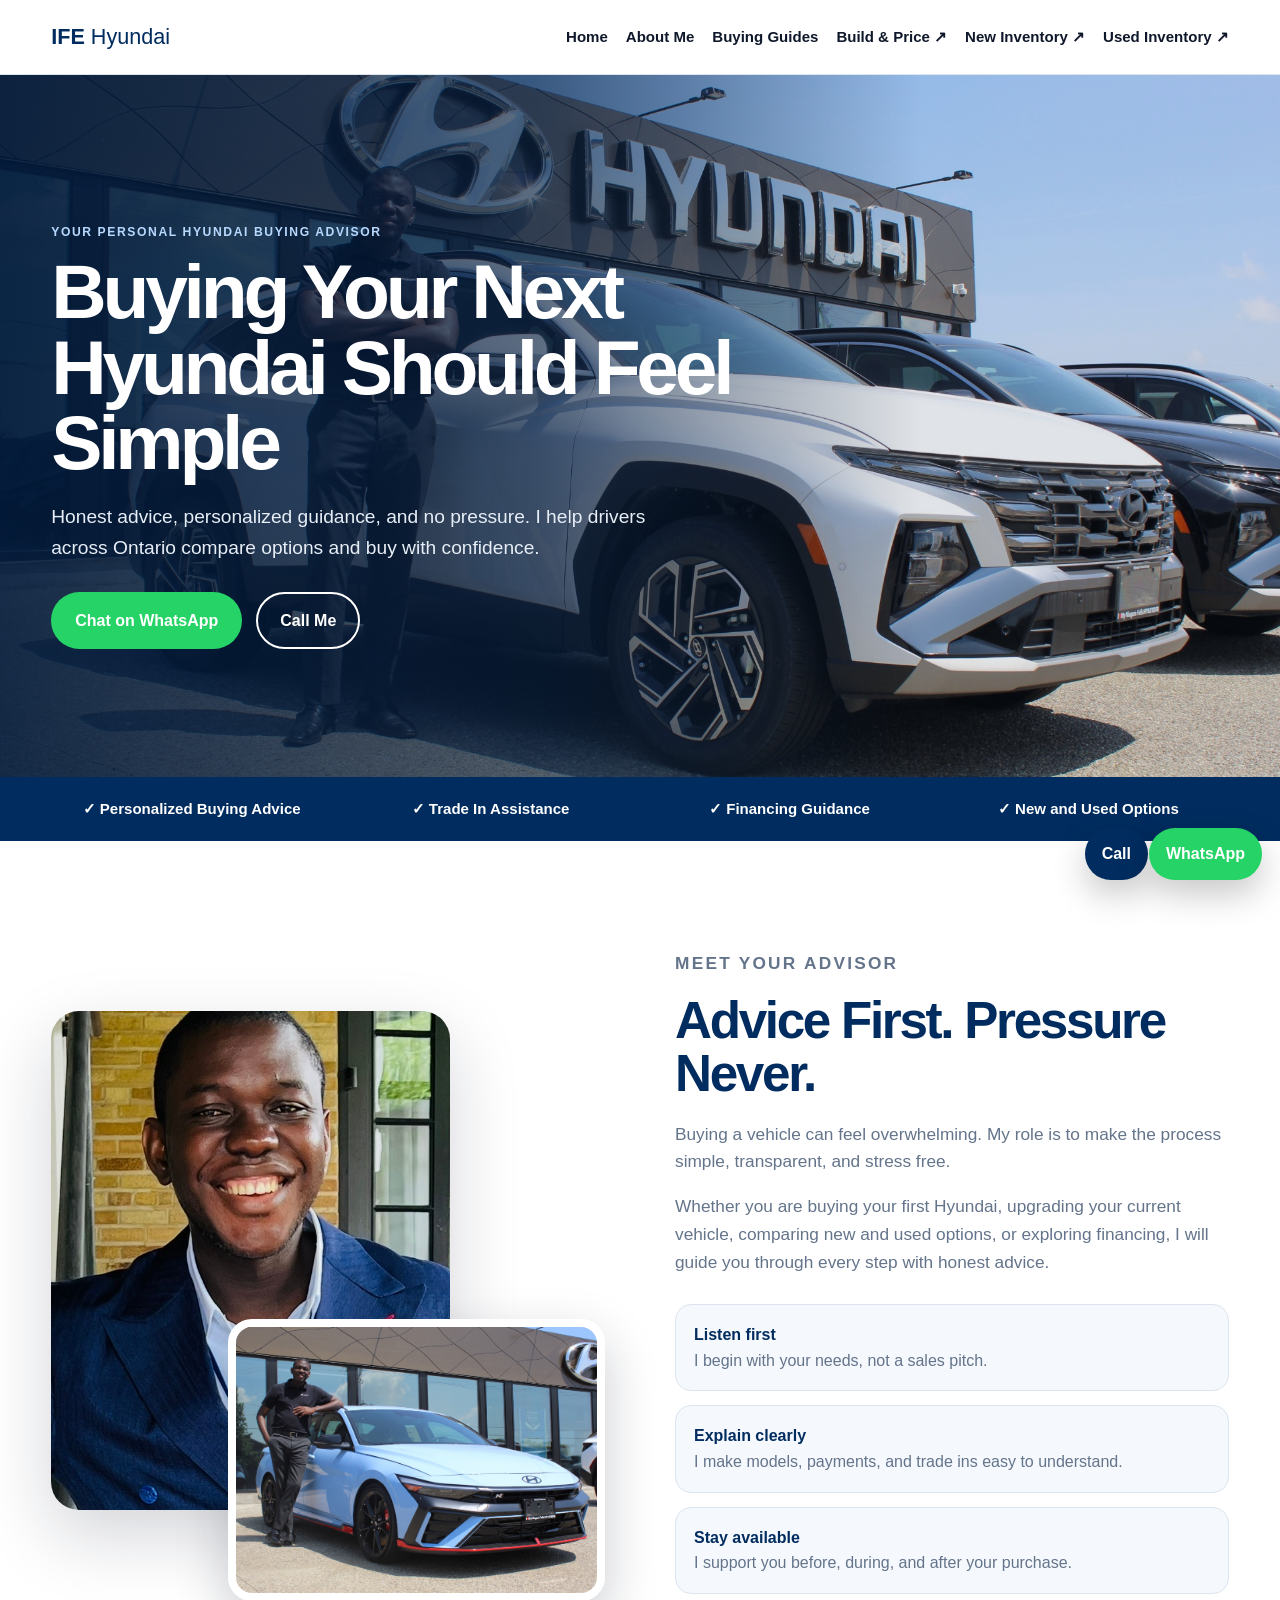
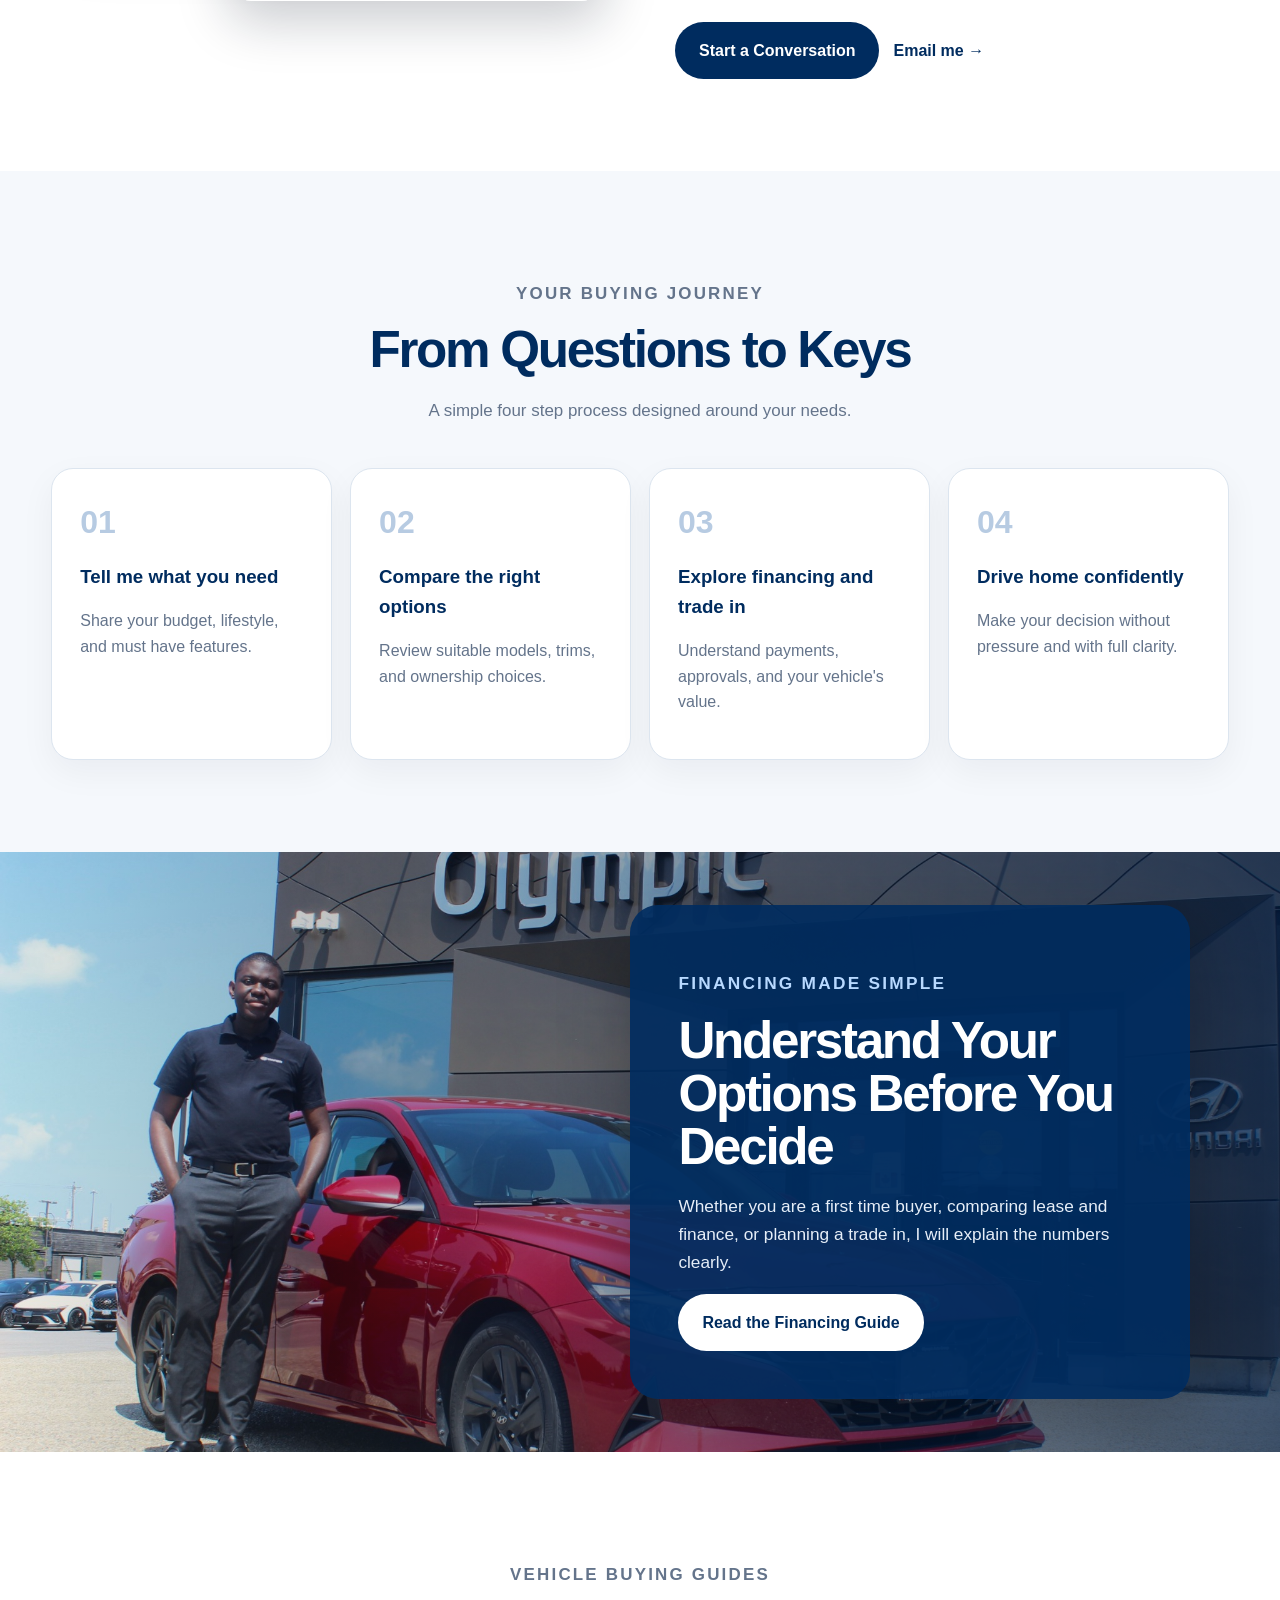
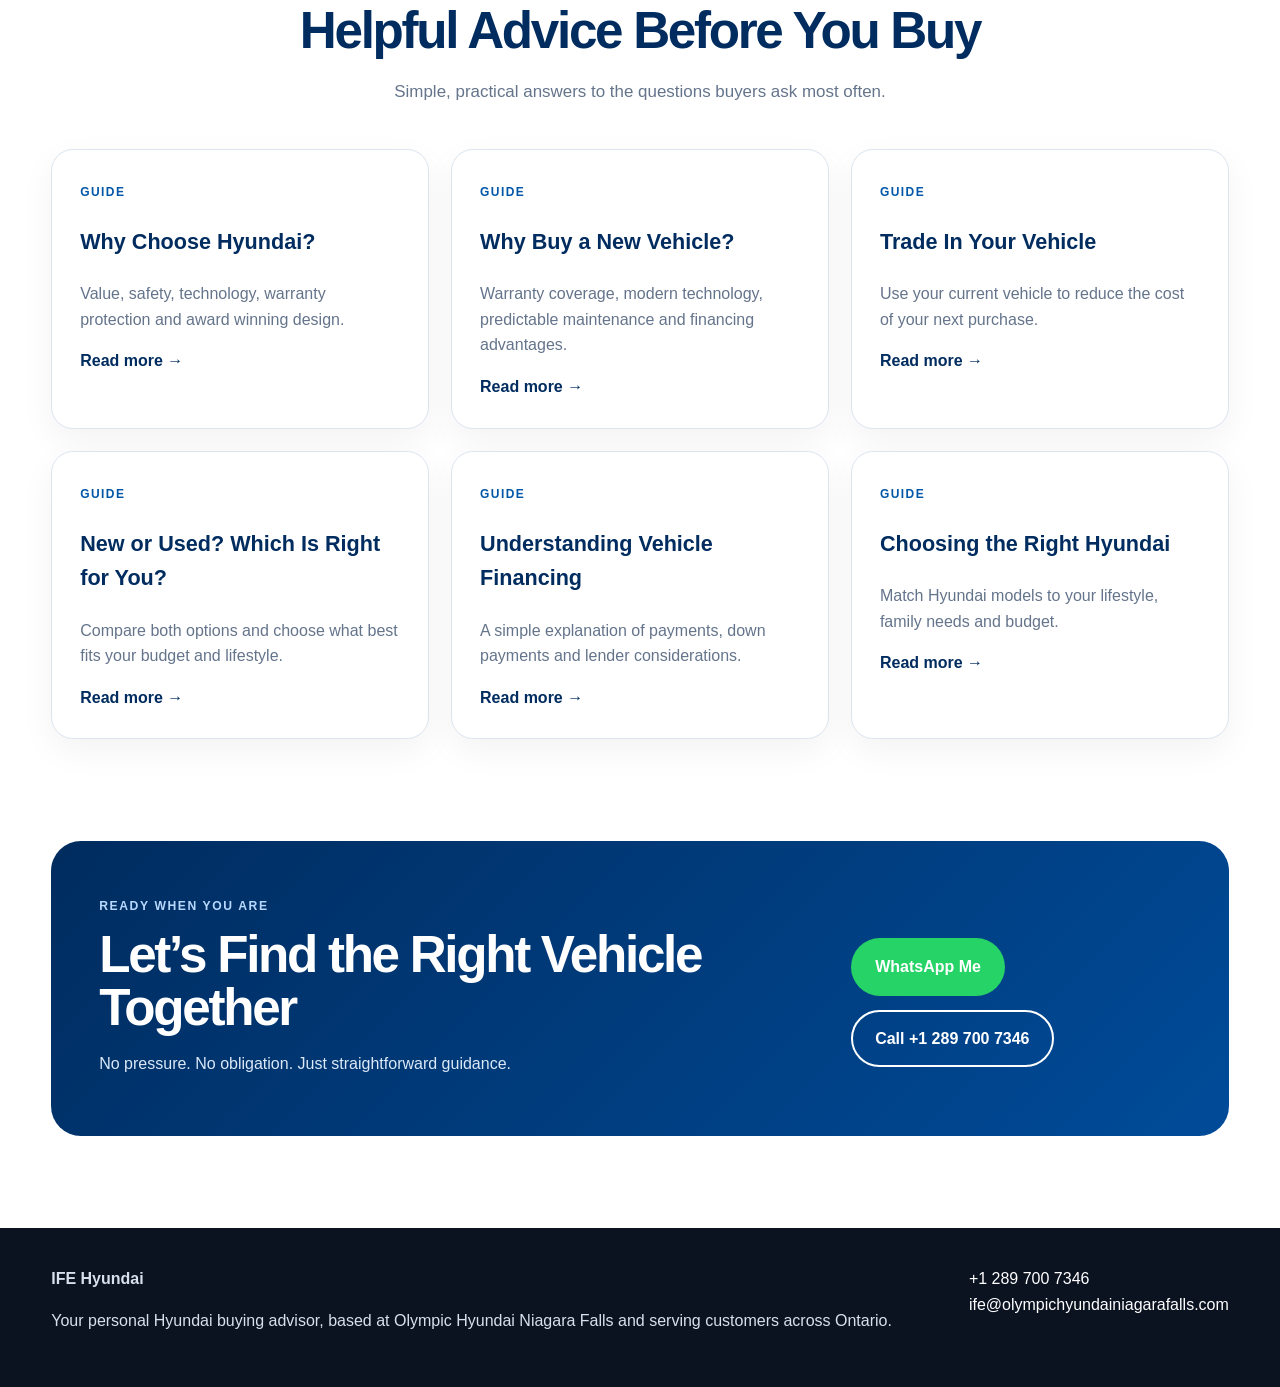
<file: index.html>
<!doctype html><html lang="en"><head><!-- Google tag (gtag.js) -->
<script async src="https://www.googletagmanager.com/gtag/js?id=AW-18307460535"></script>
<script>
window.dataLayer=window.dataLayer||[];
function gtag(){dataLayer.push(arguments);}
gtag('js',new Date());
gtag('config','AW-18307460535');
</script>
<meta charset="UTF-8"><meta name="viewport" content="width=device-width,initial-scale=1.0">
<title>Ife Solomon | Hyundai Buying Advisor</title><meta name="description" content="Personal Hyundai buying guidance from Ife Solomon at Olympic Hyundai Niagara Falls.">
<link rel="stylesheet" href="style.css"></head><body><header class="site-header"><div class="container nav">
<a class="brand" href="index.html">IFE <span>Hyundai</span></a>
<button class="menu-toggle" aria-label="Open menu">☰</button>
<nav class="nav-links">
<a href="index.html">Home</a><a href="index.html#about">About Me</a><a href="index.html#guides">Buying Guides</a>
<a href="https://www.hyundaicanada.com/en/shopping-tools/buildandprice" target="_blank">Build & Price ↗</a>
<a href="https://www.olympichyundainiagarafalls.com/vehicles/new/?st=price,desc&view=grid&sc=new" target="_blank">New Inventory ↗</a>
<a href="https://www.olympichyundainiagarafalls.com/vehicles/used/?st=price,desc&view=grid&sc=used" target="_blank">Used Inventory ↗</a>
</nav></div></header>
<main>
<section class="hero-photo">
<img src="assets/hero-tucson.jpg" alt="Ife Solomon beside a white Hyundai Tucson at Olympic Hyundai">
<div class="hero-overlay"></div>
<div class="container hero-content">
<p class="eyebrow light">Your personal Hyundai buying advisor</p>
<h1>Buying Your Next Hyundai Should Feel Simple</h1>
<p>Honest advice, personalized guidance, and no pressure. I help drivers across Ontario compare options and buy with confidence.</p>
<div class="hero-actions"><a class="btn whatsapp" href="https://wa.me/12897007346" target="_blank">Chat on WhatsApp</a><a class="btn ghost" href="tel:+12897007346">Call Me</a></div>
</div></section>

<section class="trust-strip"><div class="container trust-grid">
<div>✓ Personalized Buying Advice</div><div>✓ Trade In Assistance</div><div>✓ Financing Guidance</div><div>✓ New and Used Options</div>
</div></section>

<section id="about" class="section split">
<div class="advisor-gallery">
<div class="portrait-card"><img src="assets/ife-portrait.jpg" alt="Portrait of Ife Solomon"></div>
<div class="car-card"><img src="assets/elantra-n.jpg" alt="Ife Solomon beside a blue Hyundai Elantra N"></div>
</div>
<div class="content-block">
<p class="eyebrow">Meet your advisor</p><h2>Advice First. Pressure Never.</h2>
<p>Buying a vehicle can feel overwhelming. My role is to make the process simple, transparent, and stress free.</p>
<p>Whether you are buying your first Hyundai, upgrading your current vehicle, comparing new and used options, or exploring financing, I will guide you through every step with honest advice.</p>
<div class="mini-grid">
<div><strong>Listen first</strong><span>I begin with your needs, not a sales pitch.</span></div>
<div><strong>Explain clearly</strong><span>I make models, payments, and trade ins easy to understand.</span></div>
<div><strong>Stay available</strong><span>I support you before, during, and after your purchase.</span></div>
</div>
<div class="actions"><a class="btn primary" href="https://wa.me/12897007346" target="_blank">Start a Conversation</a><a class="text-link" href="mailto:ife@olympichyundainiagarafalls.com">Email me →</a></div>
</div></section>

<section class="section showroom"><div class="container">
<div class="section-heading"><p class="eyebrow">Your buying journey</p><h2>From Questions to Keys</h2><p>A simple four step process designed around your needs.</p></div>
<div class="steps">
<div><span>01</span><h3>Tell me what you need</h3><p>Share your budget, lifestyle, and must have features.</p></div>
<div><span>02</span><h3>Compare the right options</h3><p>Review suitable models, trims, and ownership choices.</p></div>
<div><span>03</span><h3>Explore financing and trade in</h3><p>Understand payments, approvals, and your vehicle's value.</p></div>
<div><span>04</span><h3>Drive home confidently</h3><p>Make your decision without pressure and with full clarity.</p></div>
</div></div></section>

<section class="feature-banner">
<img src="assets/red-elantra.jpg" alt="Ife Solomon beside a red Hyundai Elantra at Olympic Hyundai">
<div class="feature-card"><p class="eyebrow light">Financing made simple</p><h2>Understand Your Options Before You Decide</h2>
<p>Whether you are a first time buyer, comparing lease and finance, or planning a trade in, I will explain the numbers clearly.</p>
<a class="btn light-btn" href="understanding-financing.html">Read the Financing Guide</a></div>
</section>

<section id="guides" class="section guides"><div class="container">
<div class="section-heading"><p class="eyebrow">Vehicle buying guides</p><h2>Helpful Advice Before You Buy</h2><p>Simple, practical answers to the questions buyers ask most often.</p></div>
<div class="guide-grid"><a class="guide-card" href="why-choose-hyundai.html"><span>Guide</span><h3>Why Choose Hyundai?</h3><p>Value, safety, technology, warranty protection and award winning design.</p><b>Read more →</b></a><a class="guide-card" href="why-buy-new.html"><span>Guide</span><h3>Why Buy a New Vehicle?</h3><p>Warranty coverage, modern technology, predictable maintenance and financing advantages.</p><b>Read more →</b></a><a class="guide-card" href="trade-in-your-vehicle.html"><span>Guide</span><h3>Trade In Your Vehicle</h3><p>Use your current vehicle to reduce the cost of your next purchase.</p><b>Read more →</b></a><a class="guide-card" href="new-or-used.html"><span>Guide</span><h3>New or Used? Which Is Right for You?</h3><p>Compare both options and choose what best fits your budget and lifestyle.</p><b>Read more →</b></a><a class="guide-card" href="understanding-financing.html"><span>Guide</span><h3>Understanding Vehicle Financing</h3><p>A simple explanation of payments, down payments and lender considerations.</p><b>Read more →</b></a><a class="guide-card" href="choosing-the-right-hyundai.html"><span>Guide</span><h3>Choosing the Right Hyundai</h3><p>Match Hyundai models to your lifestyle, family needs and budget.</p><b>Read more →</b></a></div></div></section>

<section class="section contact-cta"><div class="container cta-box">
<div><p class="eyebrow light">Ready when you are</p><h2>Let’s Find the Right Vehicle Together</h2><p>No pressure. No obligation. Just straightforward guidance.</p></div>
<div class="cta-actions"><a class="btn whatsapp" href="https://wa.me/12897007346" target="_blank">WhatsApp Me</a><a class="btn ghost" href="tel:+12897007346">Call +1 289 700 7346</a></div>
</div></section>
</main><footer><div class="container footer-grid">
<div><strong>IFE Hyundai</strong><p>Your personal Hyundai buying advisor, based at Olympic Hyundai Niagara Falls and serving customers across Ontario.</p></div>
<div><a href="tel:+12897007346">+1 289 700 7346</a><br><a href="mailto:ife@olympichyundainiagarafalls.com">ife@olympichyundainiagarafalls.com</a></div>
</div></footer>
<a class="float-call" href="tel:+12897007346">Call</a><a class="float-whatsapp" href="https://wa.me/12897007346" target="_blank">WhatsApp</a>
<script>
document.querySelector('.menu-toggle')?.addEventListener('click',()=>document.querySelector('.nav-links')?.classList.toggle('open'));
document.querySelectorAll('a[href^="tel:"]').forEach(a=>a.addEventListener('click',()=>gtag('event','phone_click')));
document.querySelectorAll('a[href*="wa.me"]').forEach(a=>a.addEventListener('click',()=>gtag('event','whatsapp_click')));
document.querySelectorAll('a[href^="mailto:"]').forEach(a=>a.addEventListener('click',()=>gtag('event','email_click')));
</script></body></html>
</file>
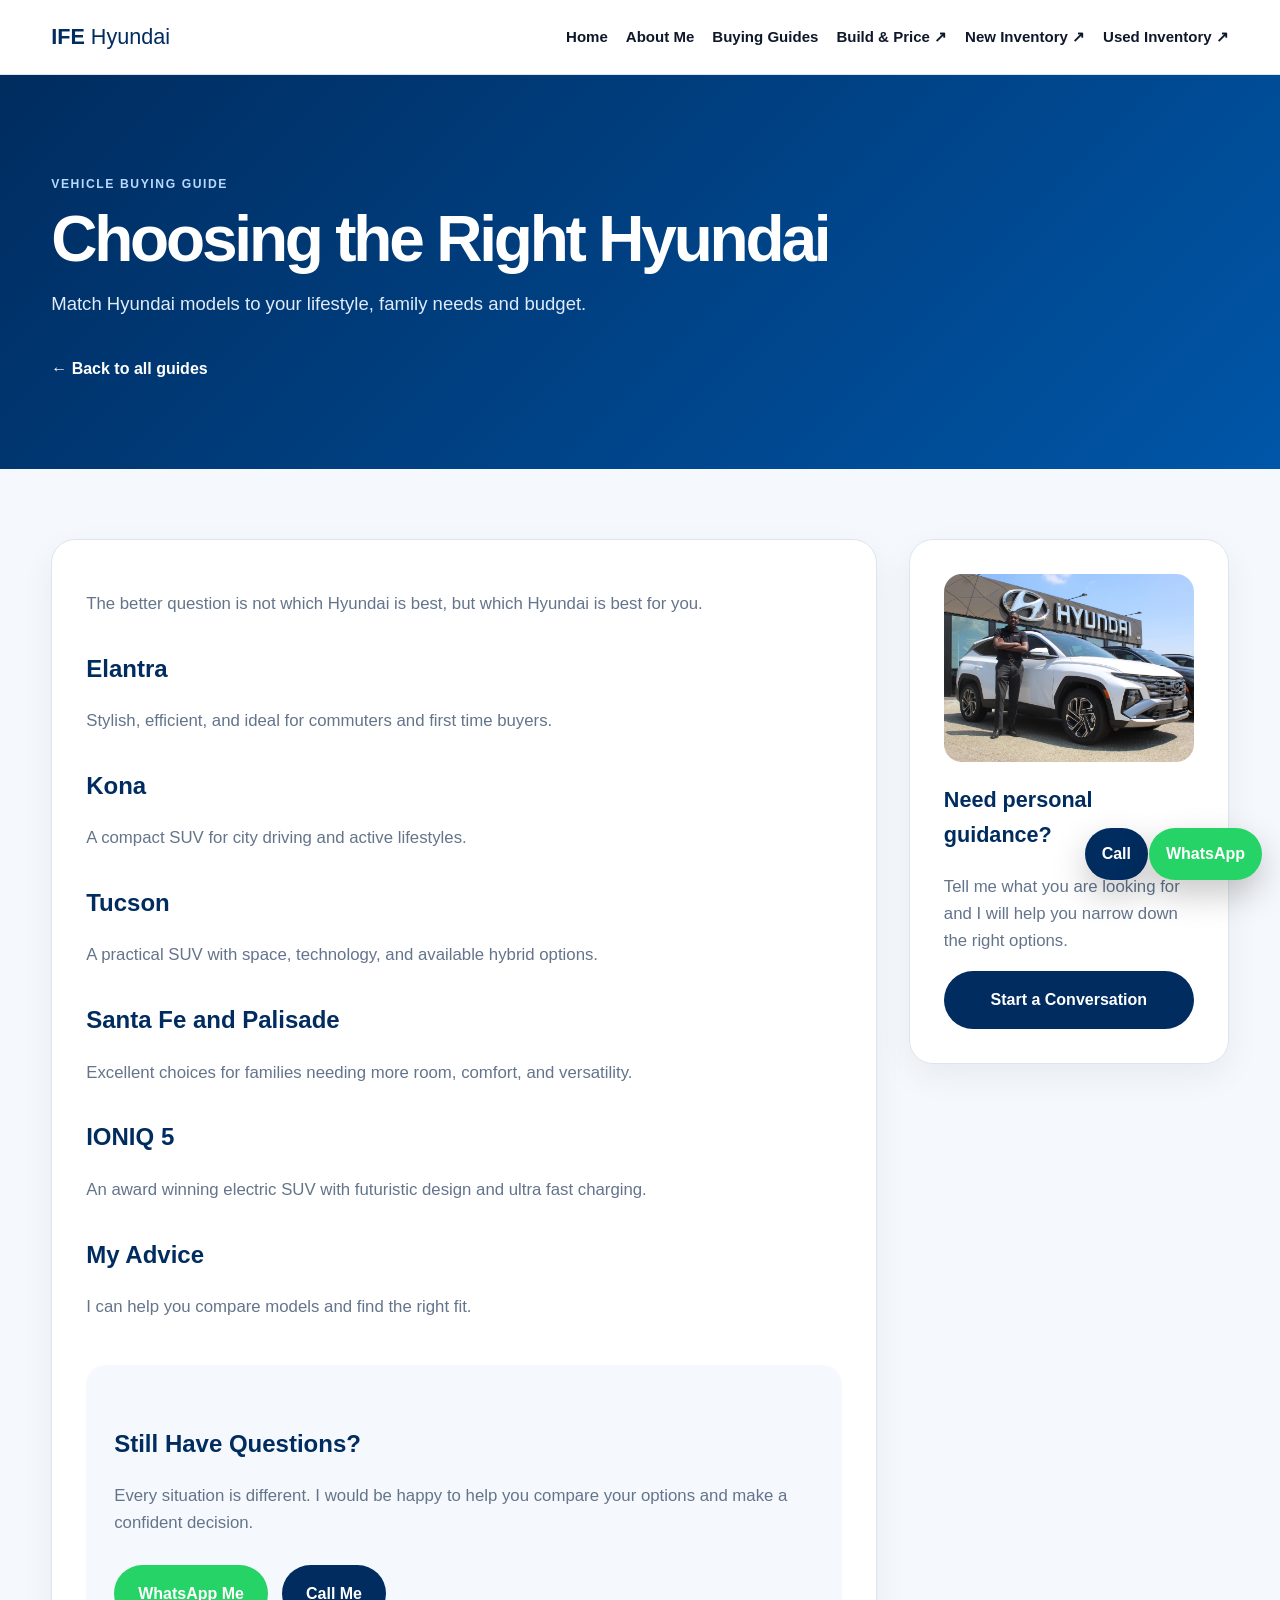
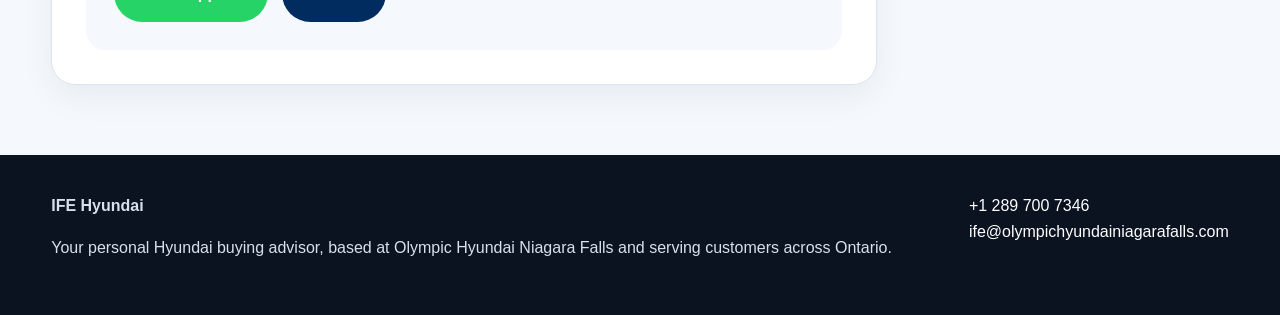
<file: choosing-the-right-hyundai.html>
<!doctype html><html lang="en"><head><!-- Google tag (gtag.js) -->
<script async src="https://www.googletagmanager.com/gtag/js?id=AW-18307460535"></script>
<script>
window.dataLayer=window.dataLayer||[];
function gtag(){dataLayer.push(arguments);}
gtag('js',new Date());
gtag('config','AW-18307460535');
</script>
<meta charset="UTF-8"><meta name="viewport" content="width=device-width,initial-scale=1.0">
<title>Choosing the Right Hyundai | Ife Solomon</title><meta name="description" content="Match Hyundai models to your lifestyle, family needs and budget.">
<link rel="stylesheet" href="style.css"></head><body><header class="site-header"><div class="container nav">
<a class="brand" href="index.html">IFE <span>Hyundai</span></a>
<button class="menu-toggle" aria-label="Open menu">☰</button>
<nav class="nav-links">
<a href="index.html">Home</a><a href="index.html#about">About Me</a><a href="index.html#guides">Buying Guides</a>
<a href="https://www.hyundaicanada.com/en/shopping-tools/buildandprice" target="_blank">Build & Price ↗</a>
<a href="https://www.olympichyundainiagarafalls.com/vehicles/new/?st=price,desc&view=grid&sc=new" target="_blank">New Inventory ↗</a>
<a href="https://www.olympichyundainiagarafalls.com/vehicles/used/?st=price,desc&view=grid&sc=used" target="_blank">Used Inventory ↗</a>
</nav></div></header>
<main><section class="article-hero"><div class="container">
<p class="eyebrow light">Vehicle Buying Guide</p><h1>Choosing the Right Hyundai</h1><p>Match Hyundai models to your lifestyle, family needs and budget.</p><a href="index.html#guides" class="back">← Back to all guides</a>
</div></section>
<section class="article-section"><div class="container article-layout">
<article class="article-card"><p>The better question is not which Hyundai is best, but which Hyundai is best for you.</p>
<h2>Elantra</h2><p>Stylish, efficient, and ideal for commuters and first time buyers.</p>
<h2>Kona</h2><p>A compact SUV for city driving and active lifestyles.</p>
<h2>Tucson</h2><p>A practical SUV with space, technology, and available hybrid options.</p>
<h2>Santa Fe and Palisade</h2><p>Excellent choices for families needing more room, comfort, and versatility.</p>
<h2>IONIQ 5</h2><p>An award winning electric SUV with futuristic design and ultra fast charging.</p>
<h2>My Advice</h2><p>I can help you compare models and find the right fit.</p>
<div class="article-cta"><h2>Still Have Questions?</h2><p>Every situation is different. I would be happy to help you compare your options and make a confident decision.</p>
<div class="actions"><a class="btn whatsapp" href="https://wa.me/12897007346" target="_blank">WhatsApp Me</a><a class="btn primary" href="tel:+12897007346">Call Me</a></div></div>
</article>
<aside><img src="assets/hero-tucson.jpg" alt="Ife Solomon at Olympic Hyundai"><h3>Need personal guidance?</h3>
<p>Tell me what you are looking for and I will help you narrow down the right options.</p>
<a class="btn primary full" href="https://wa.me/12897007346" target="_blank">Start a Conversation</a></aside>
</div></section></main><footer><div class="container footer-grid">
<div><strong>IFE Hyundai</strong><p>Your personal Hyundai buying advisor, based at Olympic Hyundai Niagara Falls and serving customers across Ontario.</p></div>
<div><a href="tel:+12897007346">+1 289 700 7346</a><br><a href="mailto:ife@olympichyundainiagarafalls.com">ife@olympichyundainiagarafalls.com</a></div>
</div></footer>
<a class="float-call" href="tel:+12897007346">Call</a><a class="float-whatsapp" href="https://wa.me/12897007346" target="_blank">WhatsApp</a>
<script>
document.querySelector('.menu-toggle')?.addEventListener('click',()=>document.querySelector('.nav-links')?.classList.toggle('open'));
document.querySelectorAll('a[href^="tel:"]').forEach(a=>a.addEventListener('click',()=>gtag('event','phone_click')));
document.querySelectorAll('a[href*="wa.me"]').forEach(a=>a.addEventListener('click',()=>gtag('event','whatsapp_click')));
document.querySelectorAll('a[href^="mailto:"]').forEach(a=>a.addEventListener('click',()=>gtag('event','email_click')));
</script></body></html>
</file>
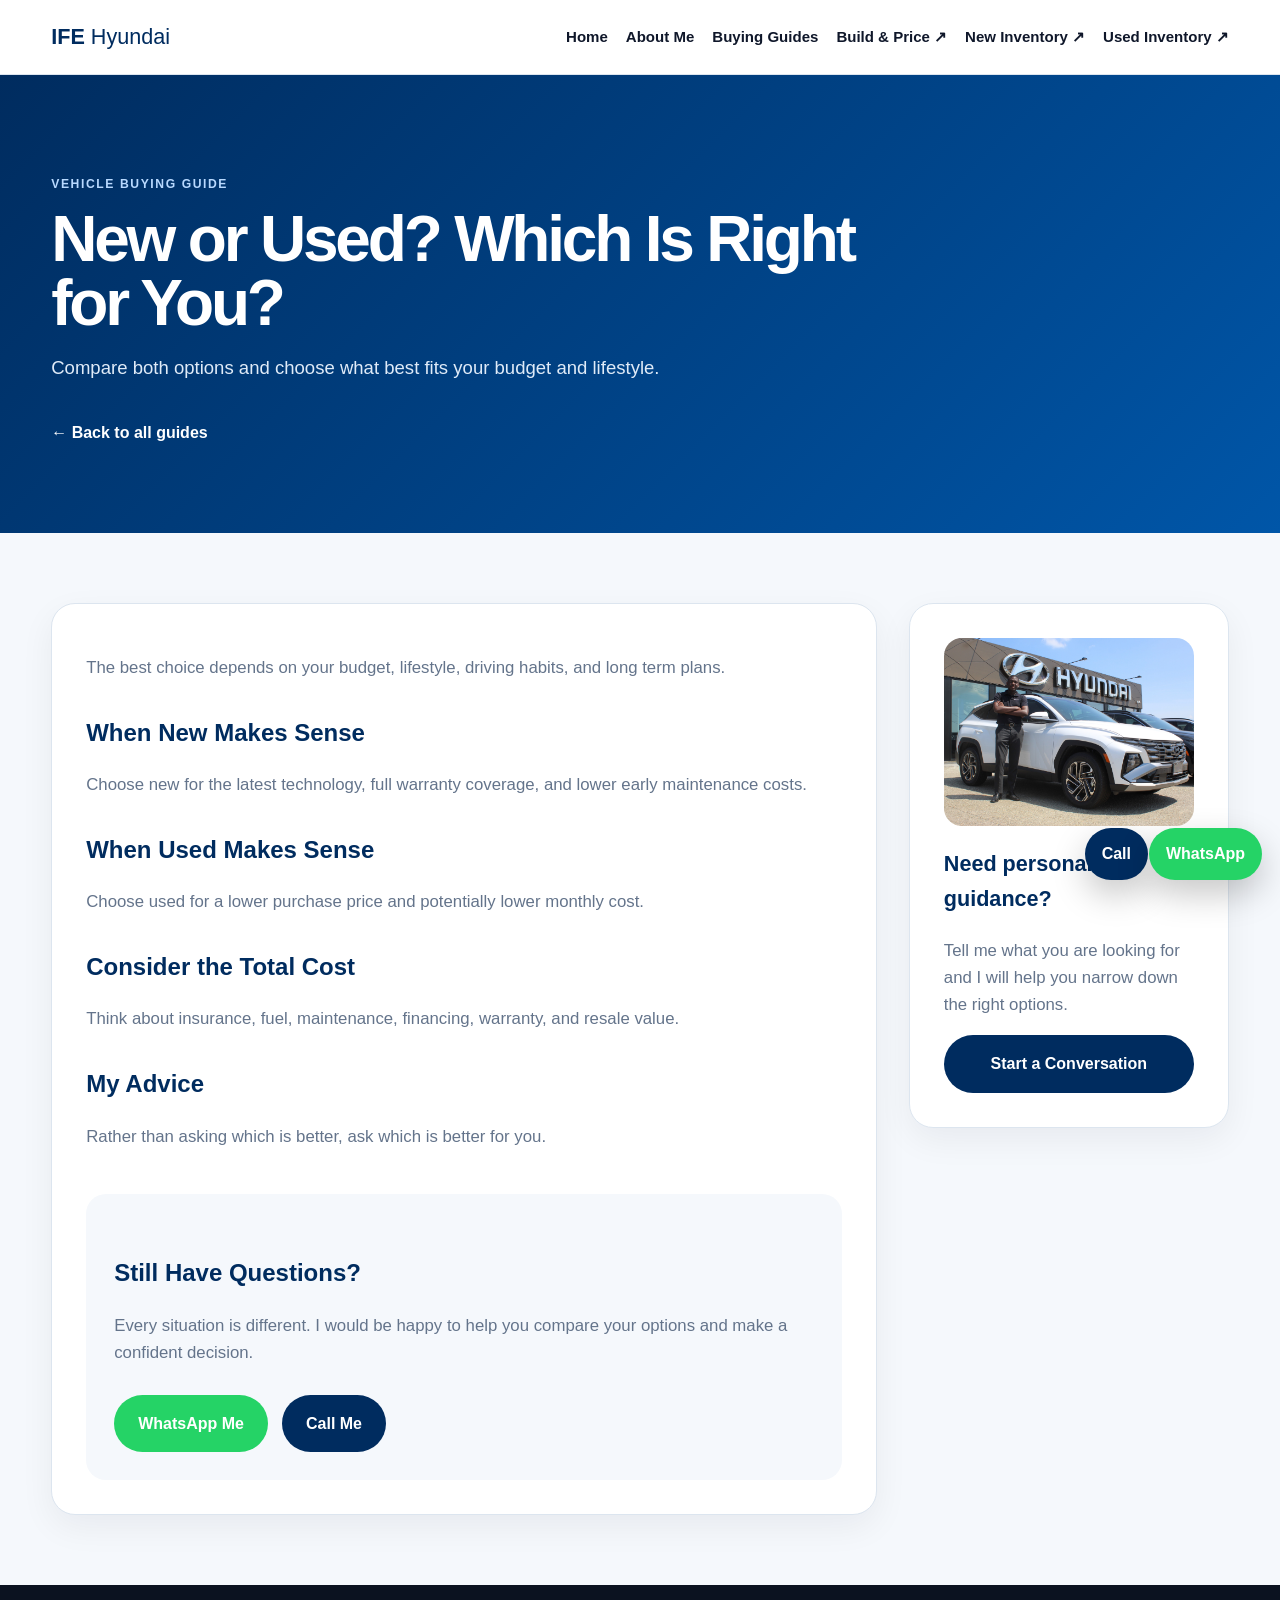
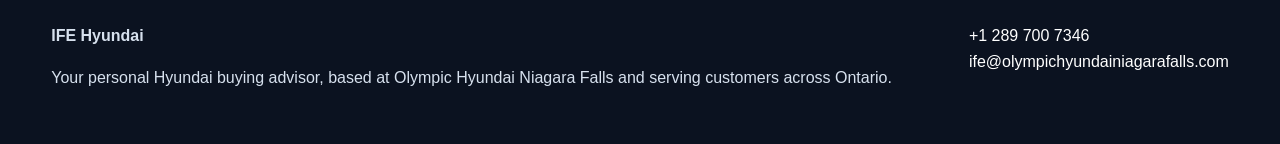
<file: new-or-used.html>
<!doctype html><html lang="en"><head><!-- Google tag (gtag.js) -->
<script async src="https://www.googletagmanager.com/gtag/js?id=AW-18307460535"></script>
<script>
window.dataLayer=window.dataLayer||[];
function gtag(){dataLayer.push(arguments);}
gtag('js',new Date());
gtag('config','AW-18307460535');
</script>
<meta charset="UTF-8"><meta name="viewport" content="width=device-width,initial-scale=1.0">
<title>New or Used? Which Is Right for You? | Ife Solomon</title><meta name="description" content="Compare both options and choose what best fits your budget and lifestyle.">
<link rel="stylesheet" href="style.css"></head><body><header class="site-header"><div class="container nav">
<a class="brand" href="index.html">IFE <span>Hyundai</span></a>
<button class="menu-toggle" aria-label="Open menu">☰</button>
<nav class="nav-links">
<a href="index.html">Home</a><a href="index.html#about">About Me</a><a href="index.html#guides">Buying Guides</a>
<a href="https://www.hyundaicanada.com/en/shopping-tools/buildandprice" target="_blank">Build & Price ↗</a>
<a href="https://www.olympichyundainiagarafalls.com/vehicles/new/?st=price,desc&view=grid&sc=new" target="_blank">New Inventory ↗</a>
<a href="https://www.olympichyundainiagarafalls.com/vehicles/used/?st=price,desc&view=grid&sc=used" target="_blank">Used Inventory ↗</a>
</nav></div></header>
<main><section class="article-hero"><div class="container">
<p class="eyebrow light">Vehicle Buying Guide</p><h1>New or Used? Which Is Right for You?</h1><p>Compare both options and choose what best fits your budget and lifestyle.</p><a href="index.html#guides" class="back">← Back to all guides</a>
</div></section>
<section class="article-section"><div class="container article-layout">
<article class="article-card"><p>The best choice depends on your budget, lifestyle, driving habits, and long term plans.</p>
<h2>When New Makes Sense</h2><p>Choose new for the latest technology, full warranty coverage, and lower early maintenance costs.</p>
<h2>When Used Makes Sense</h2><p>Choose used for a lower purchase price and potentially lower monthly cost.</p>
<h2>Consider the Total Cost</h2><p>Think about insurance, fuel, maintenance, financing, warranty, and resale value.</p>
<h2>My Advice</h2><p>Rather than asking which is better, ask which is better for you.</p>
<div class="article-cta"><h2>Still Have Questions?</h2><p>Every situation is different. I would be happy to help you compare your options and make a confident decision.</p>
<div class="actions"><a class="btn whatsapp" href="https://wa.me/12897007346" target="_blank">WhatsApp Me</a><a class="btn primary" href="tel:+12897007346">Call Me</a></div></div>
</article>
<aside><img src="assets/hero-tucson.jpg" alt="Ife Solomon at Olympic Hyundai"><h3>Need personal guidance?</h3>
<p>Tell me what you are looking for and I will help you narrow down the right options.</p>
<a class="btn primary full" href="https://wa.me/12897007346" target="_blank">Start a Conversation</a></aside>
</div></section></main><footer><div class="container footer-grid">
<div><strong>IFE Hyundai</strong><p>Your personal Hyundai buying advisor, based at Olympic Hyundai Niagara Falls and serving customers across Ontario.</p></div>
<div><a href="tel:+12897007346">+1 289 700 7346</a><br><a href="mailto:ife@olympichyundainiagarafalls.com">ife@olympichyundainiagarafalls.com</a></div>
</div></footer>
<a class="float-call" href="tel:+12897007346">Call</a><a class="float-whatsapp" href="https://wa.me/12897007346" target="_blank">WhatsApp</a>
<script>
document.querySelector('.menu-toggle')?.addEventListener('click',()=>document.querySelector('.nav-links')?.classList.toggle('open'));
document.querySelectorAll('a[href^="tel:"]').forEach(a=>a.addEventListener('click',()=>gtag('event','phone_click')));
document.querySelectorAll('a[href*="wa.me"]').forEach(a=>a.addEventListener('click',()=>gtag('event','whatsapp_click')));
document.querySelectorAll('a[href^="mailto:"]').forEach(a=>a.addEventListener('click',()=>gtag('event','email_click')));
</script></body></html>
</file>
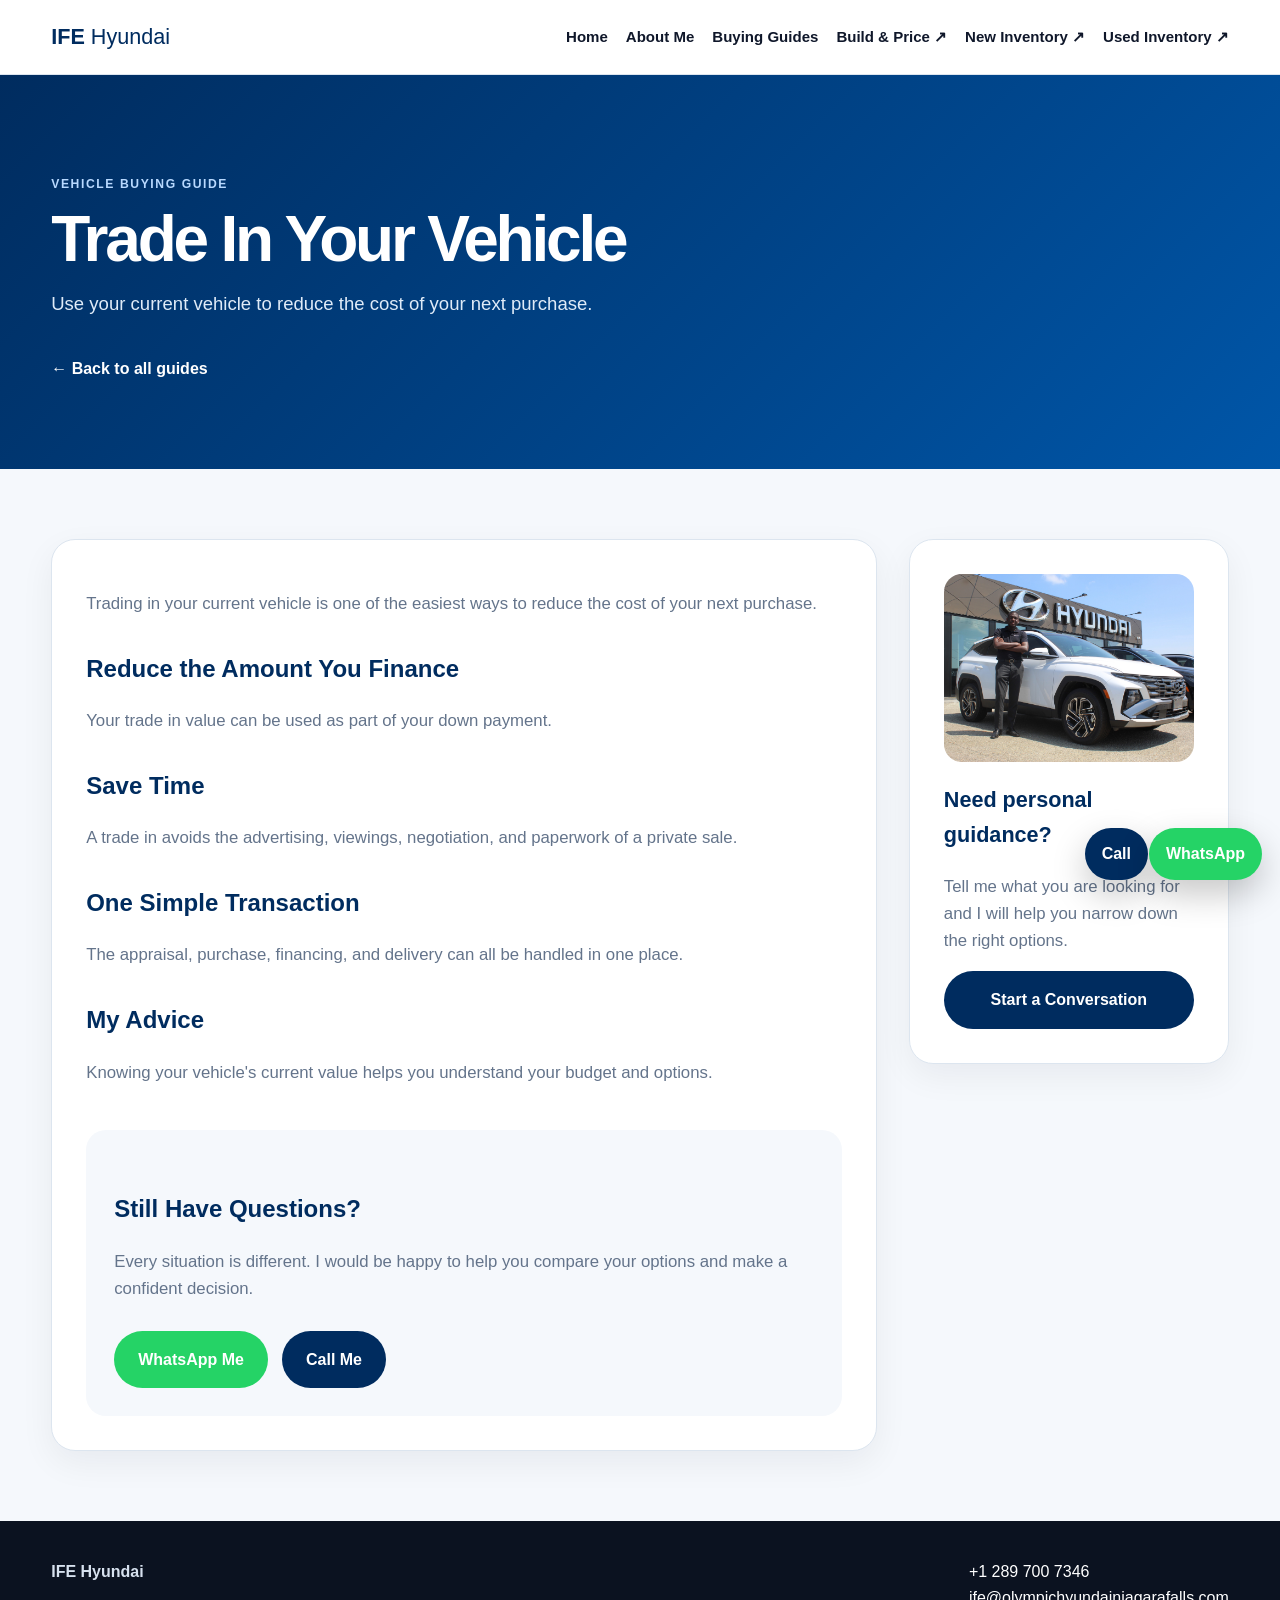
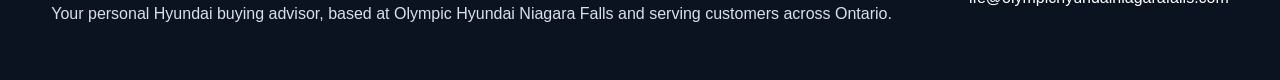
<file: trade-in-your-vehicle.html>
<!doctype html><html lang="en"><head><!-- Google tag (gtag.js) -->
<script async src="https://www.googletagmanager.com/gtag/js?id=AW-18307460535"></script>
<script>
window.dataLayer=window.dataLayer||[];
function gtag(){dataLayer.push(arguments);}
gtag('js',new Date());
gtag('config','AW-18307460535');
</script>
<meta charset="UTF-8"><meta name="viewport" content="width=device-width,initial-scale=1.0">
<title>Trade In Your Vehicle | Ife Solomon</title><meta name="description" content="Use your current vehicle to reduce the cost of your next purchase.">
<link rel="stylesheet" href="style.css"></head><body><header class="site-header"><div class="container nav">
<a class="brand" href="index.html">IFE <span>Hyundai</span></a>
<button class="menu-toggle" aria-label="Open menu">☰</button>
<nav class="nav-links">
<a href="index.html">Home</a><a href="index.html#about">About Me</a><a href="index.html#guides">Buying Guides</a>
<a href="https://www.hyundaicanada.com/en/shopping-tools/buildandprice" target="_blank">Build & Price ↗</a>
<a href="https://www.olympichyundainiagarafalls.com/vehicles/new/?st=price,desc&view=grid&sc=new" target="_blank">New Inventory ↗</a>
<a href="https://www.olympichyundainiagarafalls.com/vehicles/used/?st=price,desc&view=grid&sc=used" target="_blank">Used Inventory ↗</a>
</nav></div></header>
<main><section class="article-hero"><div class="container">
<p class="eyebrow light">Vehicle Buying Guide</p><h1>Trade In Your Vehicle</h1><p>Use your current vehicle to reduce the cost of your next purchase.</p><a href="index.html#guides" class="back">← Back to all guides</a>
</div></section>
<section class="article-section"><div class="container article-layout">
<article class="article-card"><p>Trading in your current vehicle is one of the easiest ways to reduce the cost of your next purchase.</p>
<h2>Reduce the Amount You Finance</h2><p>Your trade in value can be used as part of your down payment.</p>
<h2>Save Time</h2><p>A trade in avoids the advertising, viewings, negotiation, and paperwork of a private sale.</p>
<h2>One Simple Transaction</h2><p>The appraisal, purchase, financing, and delivery can all be handled in one place.</p>
<h2>My Advice</h2><p>Knowing your vehicle's current value helps you understand your budget and options.</p>
<div class="article-cta"><h2>Still Have Questions?</h2><p>Every situation is different. I would be happy to help you compare your options and make a confident decision.</p>
<div class="actions"><a class="btn whatsapp" href="https://wa.me/12897007346" target="_blank">WhatsApp Me</a><a class="btn primary" href="tel:+12897007346">Call Me</a></div></div>
</article>
<aside><img src="assets/hero-tucson.jpg" alt="Ife Solomon at Olympic Hyundai"><h3>Need personal guidance?</h3>
<p>Tell me what you are looking for and I will help you narrow down the right options.</p>
<a class="btn primary full" href="https://wa.me/12897007346" target="_blank">Start a Conversation</a></aside>
</div></section></main><footer><div class="container footer-grid">
<div><strong>IFE Hyundai</strong><p>Your personal Hyundai buying advisor, based at Olympic Hyundai Niagara Falls and serving customers across Ontario.</p></div>
<div><a href="tel:+12897007346">+1 289 700 7346</a><br><a href="mailto:ife@olympichyundainiagarafalls.com">ife@olympichyundainiagarafalls.com</a></div>
</div></footer>
<a class="float-call" href="tel:+12897007346">Call</a><a class="float-whatsapp" href="https://wa.me/12897007346" target="_blank">WhatsApp</a>
<script>
document.querySelector('.menu-toggle')?.addEventListener('click',()=>document.querySelector('.nav-links')?.classList.toggle('open'));
document.querySelectorAll('a[href^="tel:"]').forEach(a=>a.addEventListener('click',()=>gtag('event','phone_click')));
document.querySelectorAll('a[href*="wa.me"]').forEach(a=>a.addEventListener('click',()=>gtag('event','whatsapp_click')));
document.querySelectorAll('a[href^="mailto:"]').forEach(a=>a.addEventListener('click',()=>gtag('event','email_click')));
</script></body></html>
</file>
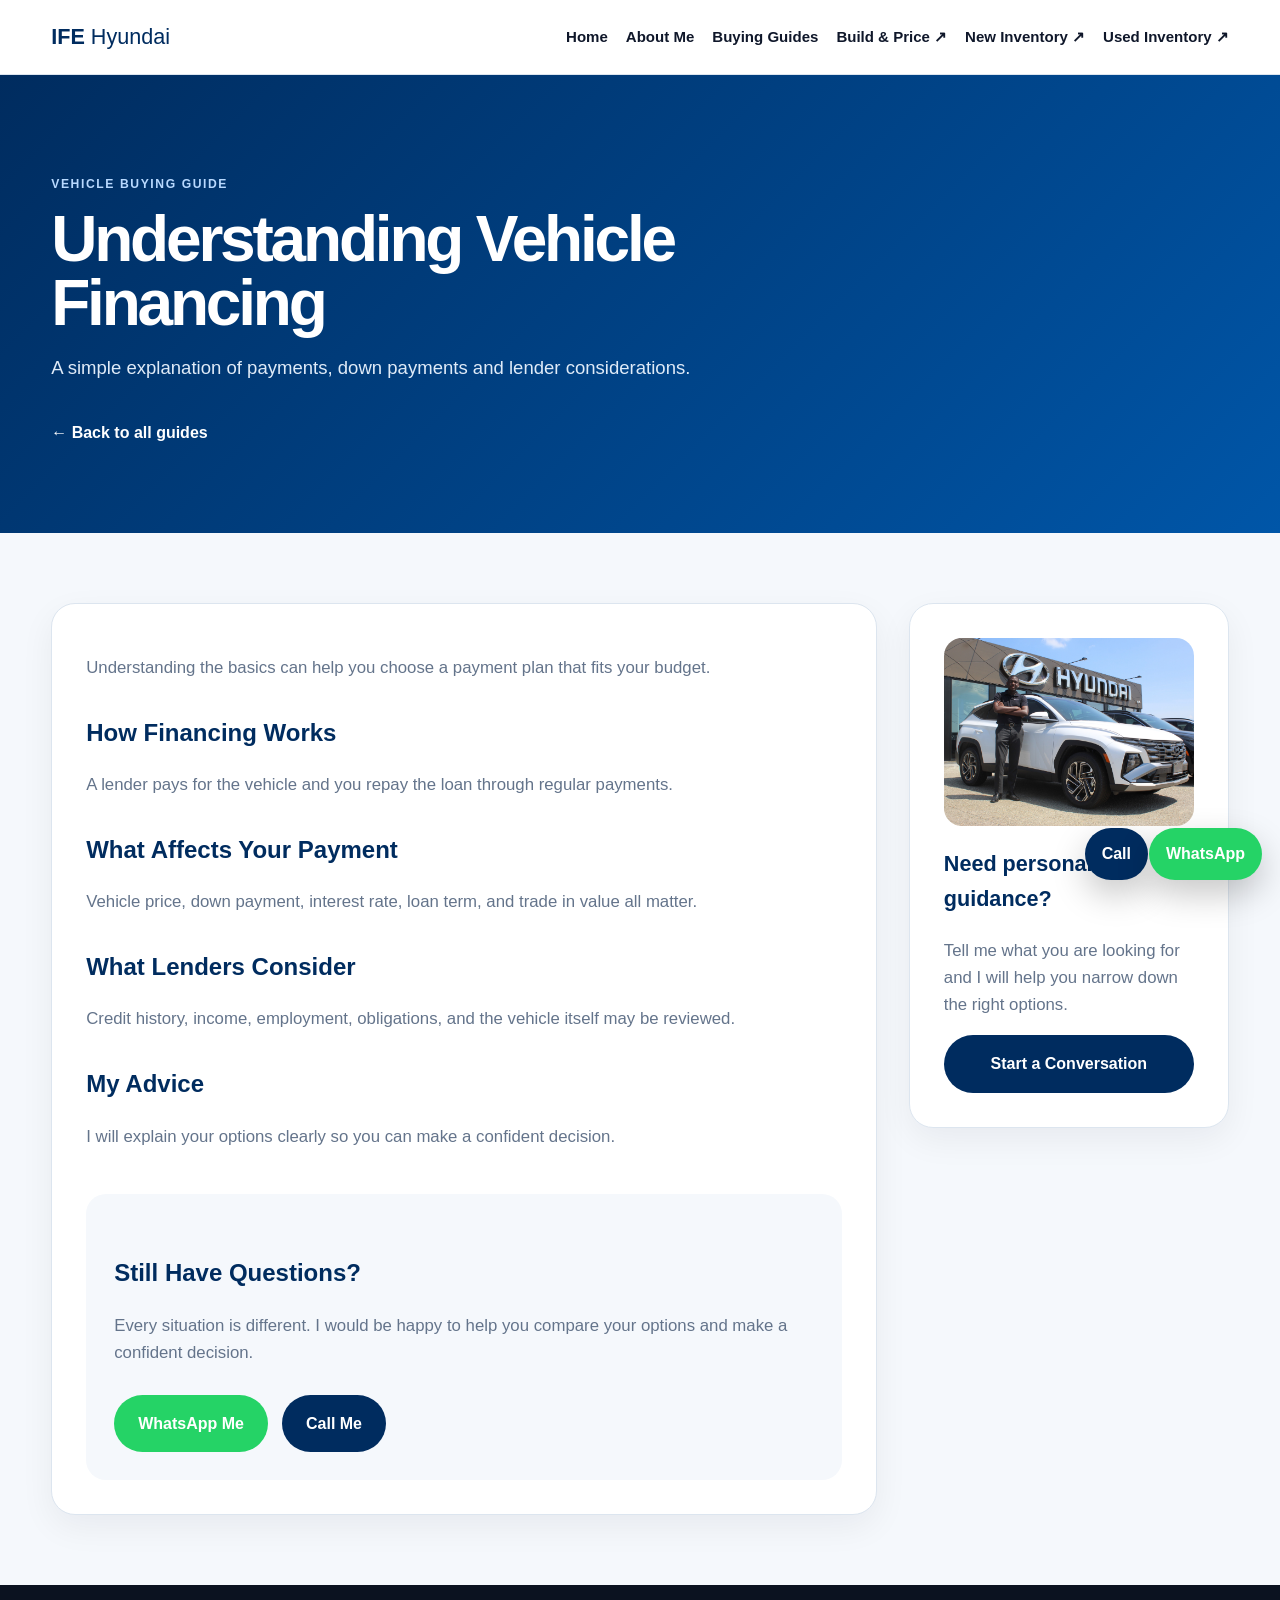
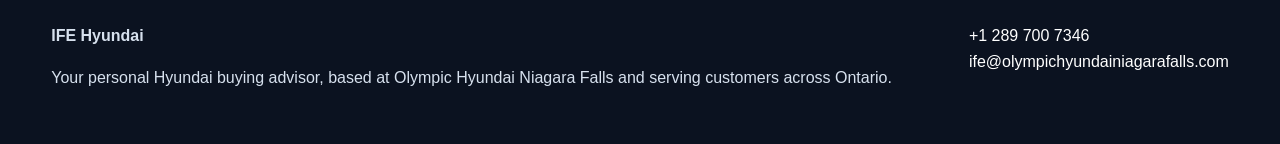
<file: understanding-financing.html>
<!doctype html><html lang="en"><head><!-- Google tag (gtag.js) -->
<script async src="https://www.googletagmanager.com/gtag/js?id=AW-18307460535"></script>
<script>
window.dataLayer=window.dataLayer||[];
function gtag(){dataLayer.push(arguments);}
gtag('js',new Date());
gtag('config','AW-18307460535');
</script>
<meta charset="UTF-8"><meta name="viewport" content="width=device-width,initial-scale=1.0">
<title>Understanding Vehicle Financing | Ife Solomon</title><meta name="description" content="A simple explanation of payments, down payments and lender considerations.">
<link rel="stylesheet" href="style.css"></head><body><header class="site-header"><div class="container nav">
<a class="brand" href="index.html">IFE <span>Hyundai</span></a>
<button class="menu-toggle" aria-label="Open menu">☰</button>
<nav class="nav-links">
<a href="index.html">Home</a><a href="index.html#about">About Me</a><a href="index.html#guides">Buying Guides</a>
<a href="https://www.hyundaicanada.com/en/shopping-tools/buildandprice" target="_blank">Build & Price ↗</a>
<a href="https://www.olympichyundainiagarafalls.com/vehicles/new/?st=price,desc&view=grid&sc=new" target="_blank">New Inventory ↗</a>
<a href="https://www.olympichyundainiagarafalls.com/vehicles/used/?st=price,desc&view=grid&sc=used" target="_blank">Used Inventory ↗</a>
</nav></div></header>
<main><section class="article-hero"><div class="container">
<p class="eyebrow light">Vehicle Buying Guide</p><h1>Understanding Vehicle Financing</h1><p>A simple explanation of payments, down payments and lender considerations.</p><a href="index.html#guides" class="back">← Back to all guides</a>
</div></section>
<section class="article-section"><div class="container article-layout">
<article class="article-card"><p>Understanding the basics can help you choose a payment plan that fits your budget.</p>
<h2>How Financing Works</h2><p>A lender pays for the vehicle and you repay the loan through regular payments.</p>
<h2>What Affects Your Payment</h2><p>Vehicle price, down payment, interest rate, loan term, and trade in value all matter.</p>
<h2>What Lenders Consider</h2><p>Credit history, income, employment, obligations, and the vehicle itself may be reviewed.</p>
<h2>My Advice</h2><p>I will explain your options clearly so you can make a confident decision.</p>
<div class="article-cta"><h2>Still Have Questions?</h2><p>Every situation is different. I would be happy to help you compare your options and make a confident decision.</p>
<div class="actions"><a class="btn whatsapp" href="https://wa.me/12897007346" target="_blank">WhatsApp Me</a><a class="btn primary" href="tel:+12897007346">Call Me</a></div></div>
</article>
<aside><img src="assets/hero-tucson.jpg" alt="Ife Solomon at Olympic Hyundai"><h3>Need personal guidance?</h3>
<p>Tell me what you are looking for and I will help you narrow down the right options.</p>
<a class="btn primary full" href="https://wa.me/12897007346" target="_blank">Start a Conversation</a></aside>
</div></section></main><footer><div class="container footer-grid">
<div><strong>IFE Hyundai</strong><p>Your personal Hyundai buying advisor, based at Olympic Hyundai Niagara Falls and serving customers across Ontario.</p></div>
<div><a href="tel:+12897007346">+1 289 700 7346</a><br><a href="mailto:ife@olympichyundainiagarafalls.com">ife@olympichyundainiagarafalls.com</a></div>
</div></footer>
<a class="float-call" href="tel:+12897007346">Call</a><a class="float-whatsapp" href="https://wa.me/12897007346" target="_blank">WhatsApp</a>
<script>
document.querySelector('.menu-toggle')?.addEventListener('click',()=>document.querySelector('.nav-links')?.classList.toggle('open'));
document.querySelectorAll('a[href^="tel:"]').forEach(a=>a.addEventListener('click',()=>gtag('event','phone_click')));
document.querySelectorAll('a[href*="wa.me"]').forEach(a=>a.addEventListener('click',()=>gtag('event','whatsapp_click')));
document.querySelectorAll('a[href^="mailto:"]').forEach(a=>a.addEventListener('click',()=>gtag('event','email_click')));
</script></body></html>
</file>
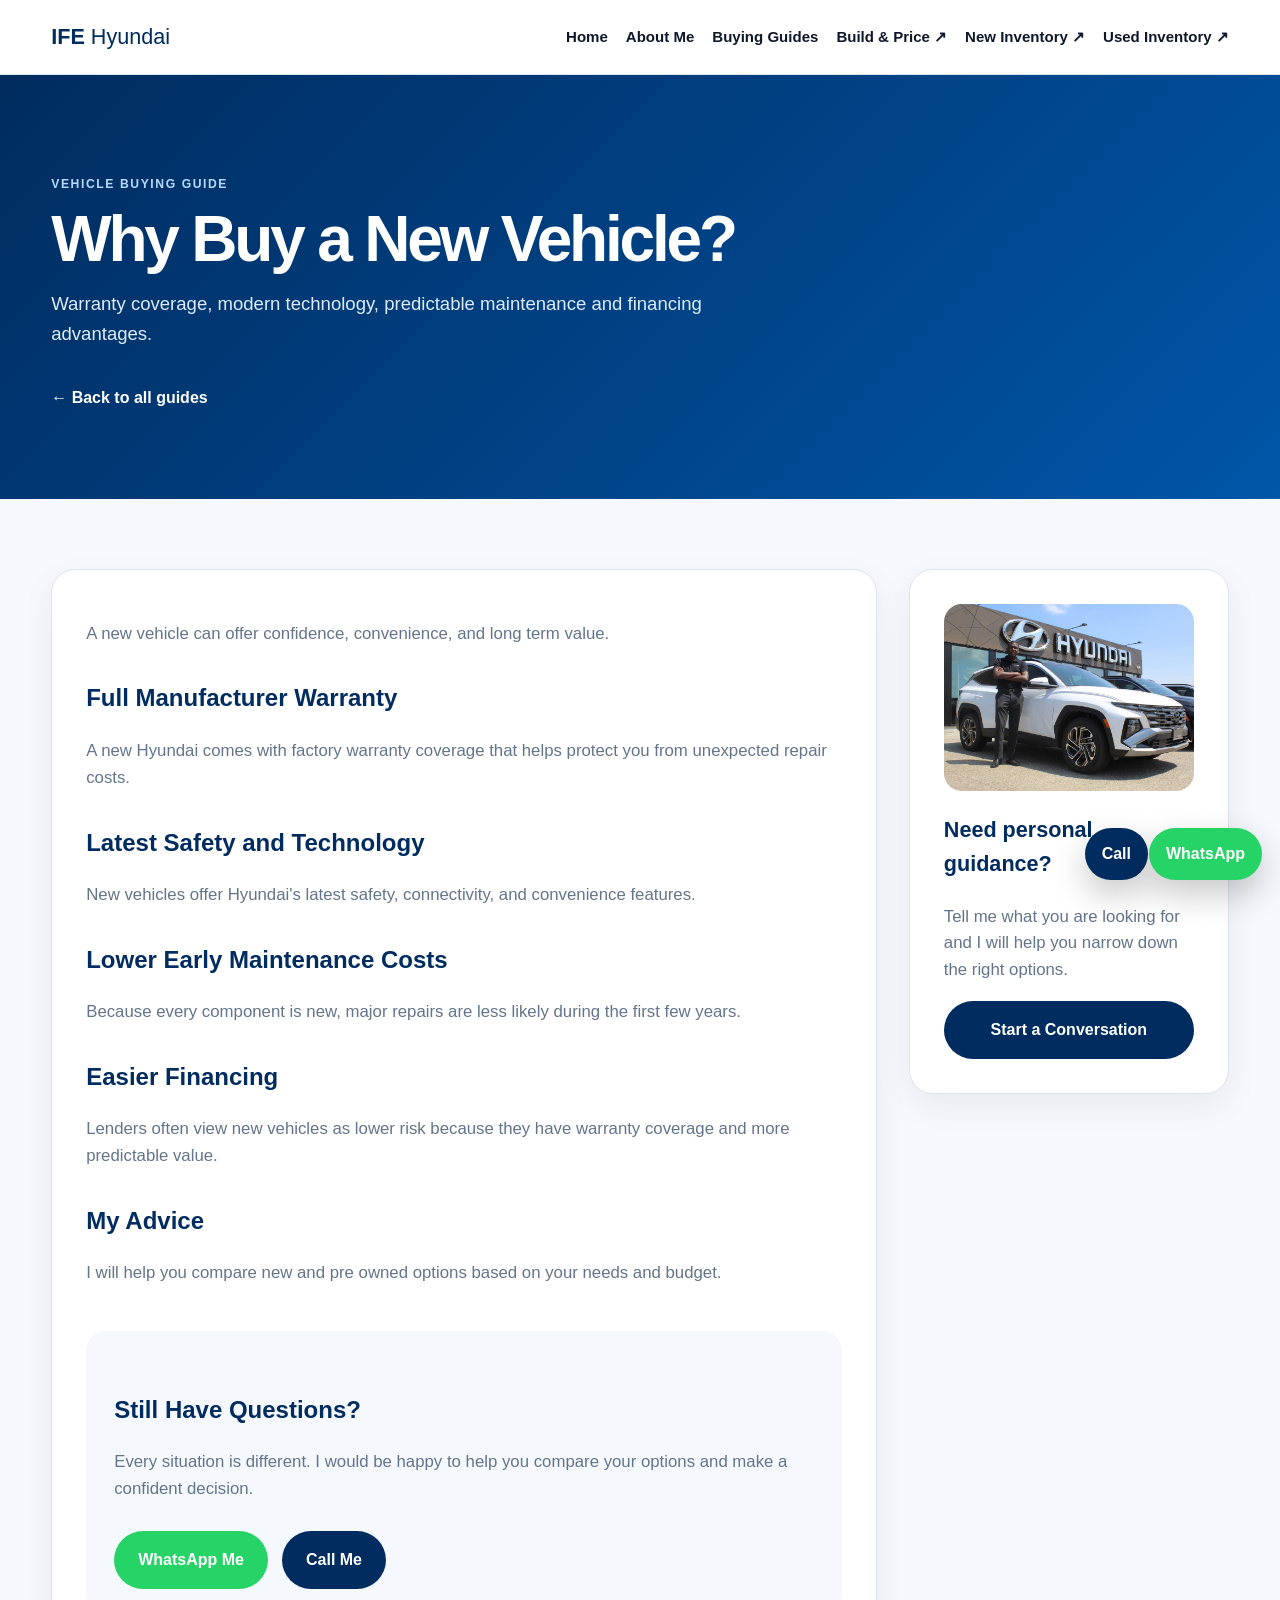
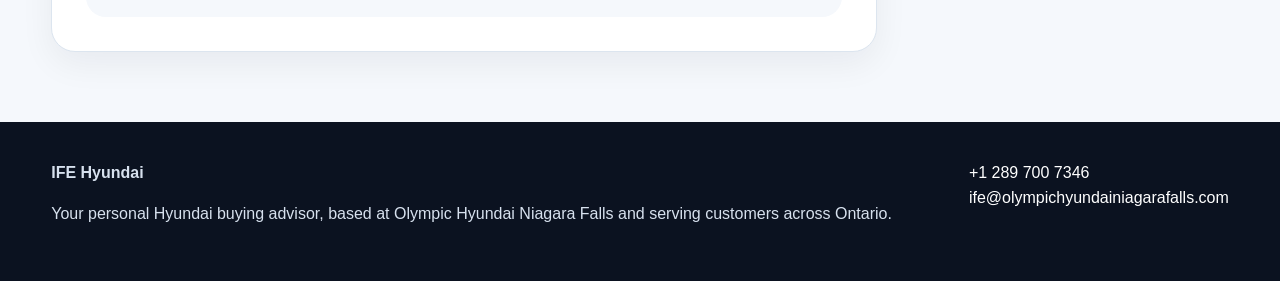
<file: why-buy-new.html>
<!doctype html><html lang="en"><head><!-- Google tag (gtag.js) -->
<script async src="https://www.googletagmanager.com/gtag/js?id=AW-18307460535"></script>
<script>
window.dataLayer=window.dataLayer||[];
function gtag(){dataLayer.push(arguments);}
gtag('js',new Date());
gtag('config','AW-18307460535');
</script>
<meta charset="UTF-8"><meta name="viewport" content="width=device-width,initial-scale=1.0">
<title>Why Buy a New Vehicle? | Ife Solomon</title><meta name="description" content="Warranty coverage, modern technology, predictable maintenance and financing advantages.">
<link rel="stylesheet" href="style.css"></head><body><header class="site-header"><div class="container nav">
<a class="brand" href="index.html">IFE <span>Hyundai</span></a>
<button class="menu-toggle" aria-label="Open menu">☰</button>
<nav class="nav-links">
<a href="index.html">Home</a><a href="index.html#about">About Me</a><a href="index.html#guides">Buying Guides</a>
<a href="https://www.hyundaicanada.com/en/shopping-tools/buildandprice" target="_blank">Build & Price ↗</a>
<a href="https://www.olympichyundainiagarafalls.com/vehicles/new/?st=price,desc&view=grid&sc=new" target="_blank">New Inventory ↗</a>
<a href="https://www.olympichyundainiagarafalls.com/vehicles/used/?st=price,desc&view=grid&sc=used" target="_blank">Used Inventory ↗</a>
</nav></div></header>
<main><section class="article-hero"><div class="container">
<p class="eyebrow light">Vehicle Buying Guide</p><h1>Why Buy a New Vehicle?</h1><p>Warranty coverage, modern technology, predictable maintenance and financing advantages.</p><a href="index.html#guides" class="back">← Back to all guides</a>
</div></section>
<section class="article-section"><div class="container article-layout">
<article class="article-card"><p>A new vehicle can offer confidence, convenience, and long term value.</p>
<h2>Full Manufacturer Warranty</h2><p>A new Hyundai comes with factory warranty coverage that helps protect you from unexpected repair costs.</p>
<h2>Latest Safety and Technology</h2><p>New vehicles offer Hyundai's latest safety, connectivity, and convenience features.</p>
<h2>Lower Early Maintenance Costs</h2><p>Because every component is new, major repairs are less likely during the first few years.</p>
<h2>Easier Financing</h2><p>Lenders often view new vehicles as lower risk because they have warranty coverage and more predictable value.</p>
<h2>My Advice</h2><p>I will help you compare new and pre owned options based on your needs and budget.</p>
<div class="article-cta"><h2>Still Have Questions?</h2><p>Every situation is different. I would be happy to help you compare your options and make a confident decision.</p>
<div class="actions"><a class="btn whatsapp" href="https://wa.me/12897007346" target="_blank">WhatsApp Me</a><a class="btn primary" href="tel:+12897007346">Call Me</a></div></div>
</article>
<aside><img src="assets/hero-tucson.jpg" alt="Ife Solomon at Olympic Hyundai"><h3>Need personal guidance?</h3>
<p>Tell me what you are looking for and I will help you narrow down the right options.</p>
<a class="btn primary full" href="https://wa.me/12897007346" target="_blank">Start a Conversation</a></aside>
</div></section></main><footer><div class="container footer-grid">
<div><strong>IFE Hyundai</strong><p>Your personal Hyundai buying advisor, based at Olympic Hyundai Niagara Falls and serving customers across Ontario.</p></div>
<div><a href="tel:+12897007346">+1 289 700 7346</a><br><a href="mailto:ife@olympichyundainiagarafalls.com">ife@olympichyundainiagarafalls.com</a></div>
</div></footer>
<a class="float-call" href="tel:+12897007346">Call</a><a class="float-whatsapp" href="https://wa.me/12897007346" target="_blank">WhatsApp</a>
<script>
document.querySelector('.menu-toggle')?.addEventListener('click',()=>document.querySelector('.nav-links')?.classList.toggle('open'));
document.querySelectorAll('a[href^="tel:"]').forEach(a=>a.addEventListener('click',()=>gtag('event','phone_click')));
document.querySelectorAll('a[href*="wa.me"]').forEach(a=>a.addEventListener('click',()=>gtag('event','whatsapp_click')));
document.querySelectorAll('a[href^="mailto:"]').forEach(a=>a.addEventListener('click',()=>gtag('event','email_click')));
</script></body></html>
</file>
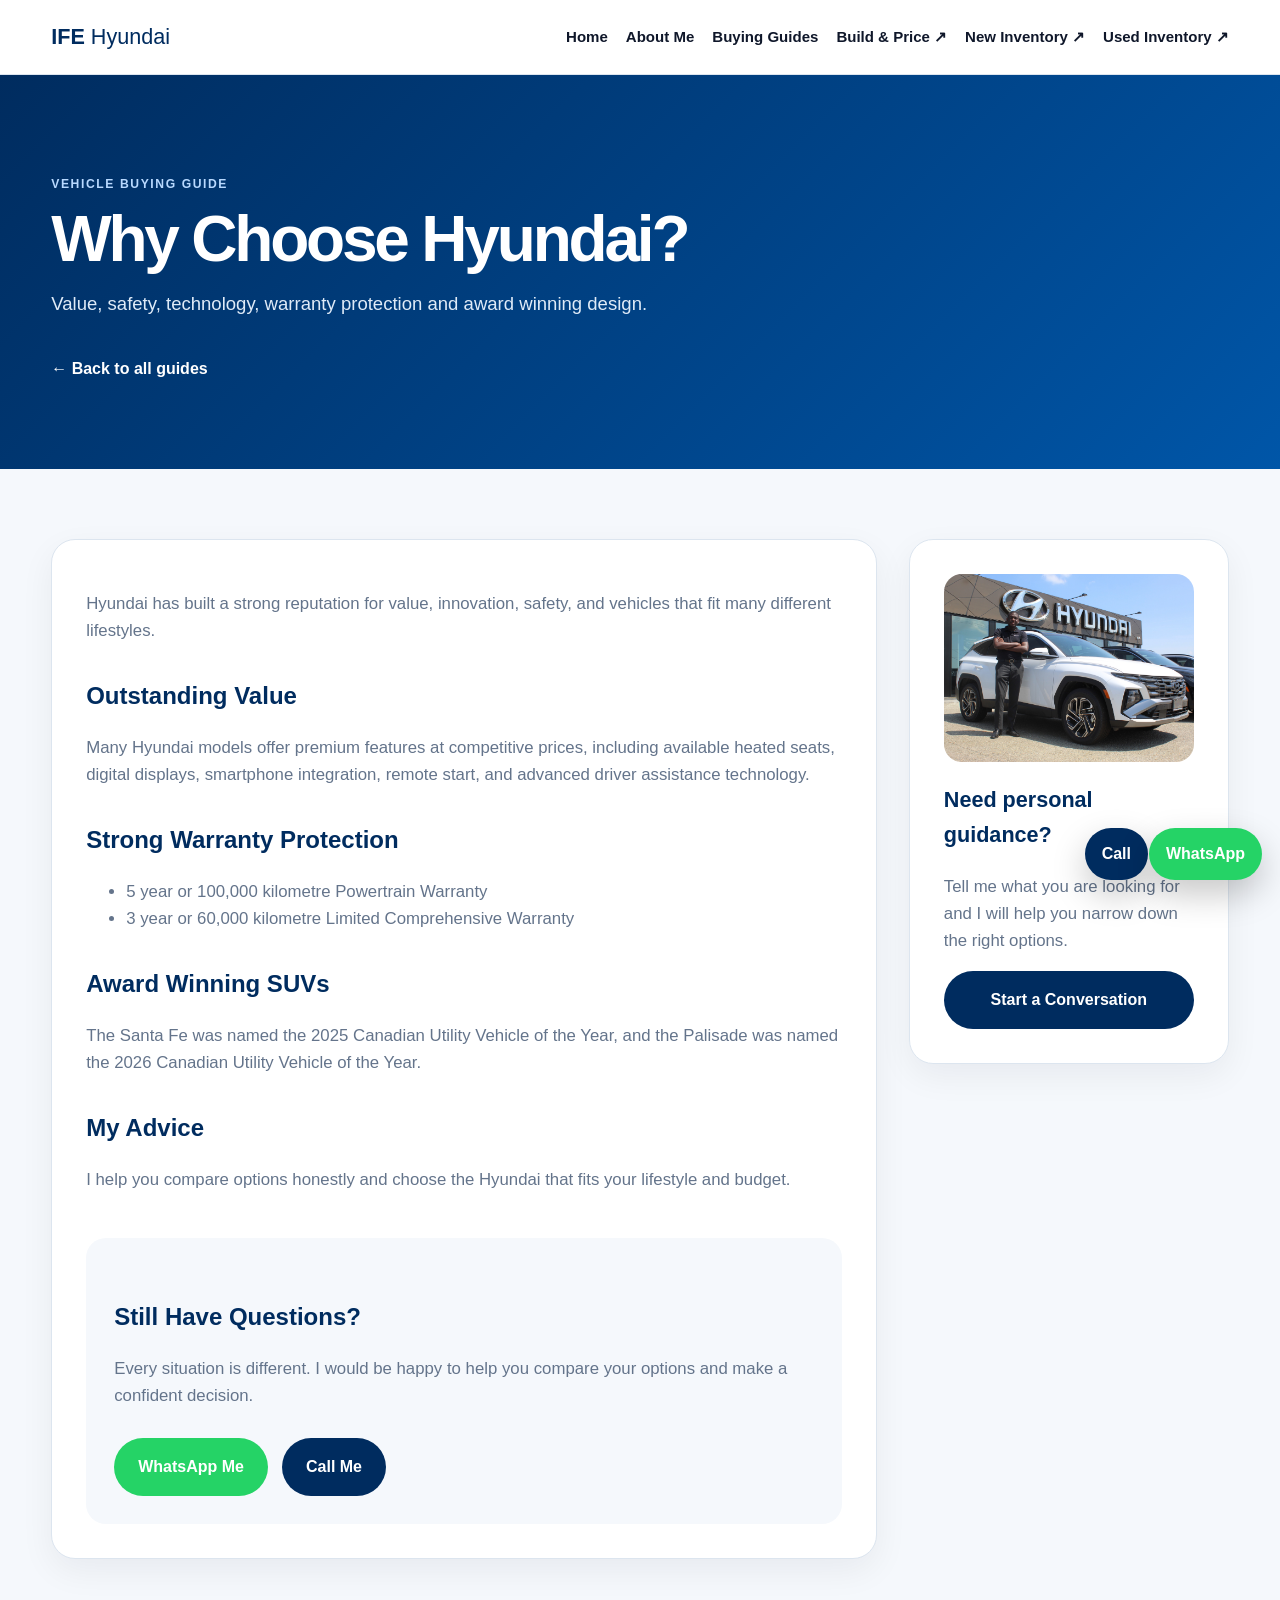
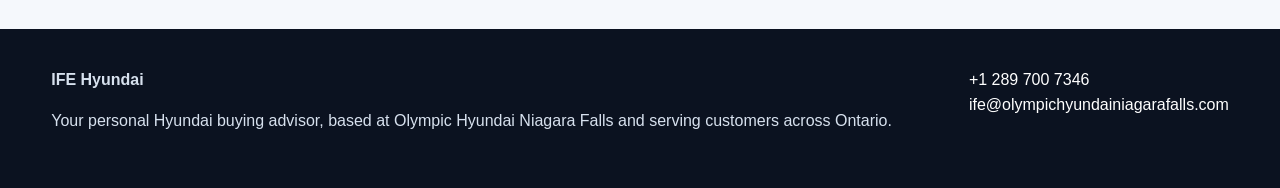
<file: why-choose-hyundai.html>
<!doctype html><html lang="en"><head><!-- Google tag (gtag.js) -->
<script async src="https://www.googletagmanager.com/gtag/js?id=AW-18307460535"></script>
<script>
window.dataLayer=window.dataLayer||[];
function gtag(){dataLayer.push(arguments);}
gtag('js',new Date());
gtag('config','AW-18307460535');
</script>
<meta charset="UTF-8"><meta name="viewport" content="width=device-width,initial-scale=1.0">
<title>Why Choose Hyundai? | Ife Solomon</title><meta name="description" content="Value, safety, technology, warranty protection and award winning design.">
<link rel="stylesheet" href="style.css"></head><body><header class="site-header"><div class="container nav">
<a class="brand" href="index.html">IFE <span>Hyundai</span></a>
<button class="menu-toggle" aria-label="Open menu">☰</button>
<nav class="nav-links">
<a href="index.html">Home</a><a href="index.html#about">About Me</a><a href="index.html#guides">Buying Guides</a>
<a href="https://www.hyundaicanada.com/en/shopping-tools/buildandprice" target="_blank">Build & Price ↗</a>
<a href="https://www.olympichyundainiagarafalls.com/vehicles/new/?st=price,desc&view=grid&sc=new" target="_blank">New Inventory ↗</a>
<a href="https://www.olympichyundainiagarafalls.com/vehicles/used/?st=price,desc&view=grid&sc=used" target="_blank">Used Inventory ↗</a>
</nav></div></header>
<main><section class="article-hero"><div class="container">
<p class="eyebrow light">Vehicle Buying Guide</p><h1>Why Choose Hyundai?</h1><p>Value, safety, technology, warranty protection and award winning design.</p><a href="index.html#guides" class="back">← Back to all guides</a>
</div></section>
<section class="article-section"><div class="container article-layout">
<article class="article-card"><p>Hyundai has built a strong reputation for value, innovation, safety, and vehicles that fit many different lifestyles.</p>
<h2>Outstanding Value</h2><p>Many Hyundai models offer premium features at competitive prices, including available heated seats, digital displays, smartphone integration, remote start, and advanced driver assistance technology.</p>
<h2>Strong Warranty Protection</h2><ul><li>5 year or 100,000 kilometre Powertrain Warranty</li><li>3 year or 60,000 kilometre Limited Comprehensive Warranty</li></ul>
<h2>Award Winning SUVs</h2><p>The Santa Fe was named the 2025 Canadian Utility Vehicle of the Year, and the Palisade was named the 2026 Canadian Utility Vehicle of the Year.</p>
<h2>My Advice</h2><p>I help you compare options honestly and choose the Hyundai that fits your lifestyle and budget.</p>
<div class="article-cta"><h2>Still Have Questions?</h2><p>Every situation is different. I would be happy to help you compare your options and make a confident decision.</p>
<div class="actions"><a class="btn whatsapp" href="https://wa.me/12897007346" target="_blank">WhatsApp Me</a><a class="btn primary" href="tel:+12897007346">Call Me</a></div></div>
</article>
<aside><img src="assets/hero-tucson.jpg" alt="Ife Solomon at Olympic Hyundai"><h3>Need personal guidance?</h3>
<p>Tell me what you are looking for and I will help you narrow down the right options.</p>
<a class="btn primary full" href="https://wa.me/12897007346" target="_blank">Start a Conversation</a></aside>
</div></section></main><footer><div class="container footer-grid">
<div><strong>IFE Hyundai</strong><p>Your personal Hyundai buying advisor, based at Olympic Hyundai Niagara Falls and serving customers across Ontario.</p></div>
<div><a href="tel:+12897007346">+1 289 700 7346</a><br><a href="mailto:ife@olympichyundainiagarafalls.com">ife@olympichyundainiagarafalls.com</a></div>
</div></footer>
<a class="float-call" href="tel:+12897007346">Call</a><a class="float-whatsapp" href="https://wa.me/12897007346" target="_blank">WhatsApp</a>
<script>
document.querySelector('.menu-toggle')?.addEventListener('click',()=>document.querySelector('.nav-links')?.classList.toggle('open'));
document.querySelectorAll('a[href^="tel:"]').forEach(a=>a.addEventListener('click',()=>gtag('event','phone_click')));
document.querySelectorAll('a[href*="wa.me"]').forEach(a=>a.addEventListener('click',()=>gtag('event','whatsapp_click')));
document.querySelectorAll('a[href^="mailto:"]').forEach(a=>a.addEventListener('click',()=>gtag('event','email_click')));
</script></body></html>
</file>
<file: style.css>
:root{--blue:#002c5f;--blue2:#0057a8;--ink:#0f172a;--muted:#64748b;--light:#f5f8fc;--line:#dce5ef;--green:#25d366}
*{box-sizing:border-box}html{scroll-behavior:smooth}body{margin:0;font-family:Arial,Helvetica,sans-serif;color:var(--ink);line-height:1.6;background:#fff}
img{max-width:100%;display:block}.container{width:min(1180px,92%);margin:auto}
.site-header{position:sticky;top:0;z-index:30;background:rgba(255,255,255,.96);backdrop-filter:blur(10px);border-bottom:1px solid var(--line)}
.nav{min-height:74px;display:flex;align-items:center;justify-content:space-between;gap:24px}.brand{text-decoration:none;color:var(--blue);font-weight:900;font-size:1.35rem}.brand span{font-weight:500}
.nav-links{display:flex;align-items:center;gap:18px}.nav-links a{text-decoration:none;color:var(--ink);font-size:.94rem;font-weight:700}.nav-links a:hover{color:var(--blue2)}.menu-toggle{display:none;border:0;background:none;font-size:1.6rem}
.hero-photo{position:relative;min-height:78vh;display:grid;align-items:end;overflow:hidden}.hero-photo>img{position:absolute;inset:0;width:100%;height:100%;object-fit:cover}
.hero-overlay{position:absolute;inset:0;background:linear-gradient(90deg,rgba(0,25,58,.9) 0%,rgba(0,25,58,.64) 42%,rgba(0,25,58,.12) 72%)}
.hero-content{position:relative;color:#fff;padding:100px 0 92px}.hero-content h1{max-width:720px;font-size:clamp(2.8rem,6vw,5.8rem);line-height:.98;letter-spacing:-.055em;margin:10px 0 22px}.hero-content>p:not(.eyebrow){max-width:650px;font-size:1.2rem;color:#e7eef7}
.eyebrow{text-transform:uppercase;letter-spacing:.13em;font-weight:900;font-size:.76rem;color:var(--blue2)}.eyebrow.light{color:#b8d9ff}
.hero-actions,.actions,.cta-actions{display:flex;gap:14px;flex-wrap:wrap;margin-top:28px}.btn{display:inline-flex;align-items:center;justify-content:center;padding:14px 22px;border-radius:999px;text-decoration:none;font-weight:900;border:2px solid transparent;transition:.2s}.btn:hover{transform:translateY(-2px)}
.btn.primary{background:var(--blue);color:#fff}.btn.whatsapp{background:var(--green);color:#fff}.btn.ghost{border-color:#fff;color:#fff}.btn.light-btn{background:#fff;color:var(--blue)}.btn.full{width:100%}.text-link{align-self:center;color:var(--blue);font-weight:900;text-decoration:none}
.trust-strip{background:var(--blue);color:#fff}.trust-grid{display:grid;grid-template-columns:repeat(4,1fr);gap:18px;padding:20px 0;font-weight:800;font-size:.94rem;text-align:center}
.section{padding:92px 0}.split{display:grid;grid-template-columns:1fr 1fr;gap:70px;align-items:center;width:min(1180px,92%);margin:auto}.advisor-gallery{position:relative;min-height:590px}.portrait-card{width:72%;position:absolute;left:0;top:0;z-index:2}.portrait-card img{width:100%;aspect-ratio:4/5;object-fit:cover;border-radius:28px;box-shadow:0 26px 70px rgba(15,23,42,.18)}.car-card{width:68%;position:absolute;right:0;bottom:0;z-index:3}.car-card img{width:100%;aspect-ratio:4/3;object-fit:cover;border-radius:24px;border:8px solid #fff;box-shadow:0 20px 52px rgba(15,23,42,.22)}
.content-block h2,.section-heading h2,.feature-card h2,.cta-box h2{font-size:clamp(2.1rem,4vw,4rem);line-height:1.03;letter-spacing:-.045em;margin:10px 0 20px;color:var(--blue)}
.content-block>p{font-size:1.08rem;color:var(--muted)}.mini-grid{display:grid;gap:14px;margin-top:28px}.mini-grid div{padding:17px 18px;border:1px solid var(--line);border-radius:16px;background:var(--light)}.mini-grid strong{display:block;color:var(--blue)}.mini-grid span{color:var(--muted)}
.showroom{background:var(--light)}.section-heading{text-align:center;max-width:760px;margin:0 auto 44px}.section-heading p{color:var(--muted);font-size:1.06rem}
.steps{display:grid;grid-template-columns:repeat(4,1fr);gap:18px}.steps>div{background:#fff;padding:28px;border-radius:22px;border:1px solid var(--line);box-shadow:0 12px 34px rgba(15,23,42,.05)}.steps span{font-size:2rem;font-weight:900;color:#b7cbe2}.steps h3{color:var(--blue);margin:14px 0 8px}.steps p{color:var(--muted)}
.feature-banner{position:relative;min-height:600px;display:flex;align-items:center;justify-content:flex-end;overflow:hidden}.feature-banner>img{position:absolute;inset:0;width:100%;height:100%;object-fit:cover}.feature-banner:after{content:"";position:absolute;inset:0;background:linear-gradient(90deg,rgba(0,0,0,.05),rgba(0,28,65,.75))}
.feature-card{position:relative;z-index:2;width:min(560px,90%);margin-right:7%;padding:48px;border-radius:28px;background:rgba(0,44,95,.92);color:#fff;box-shadow:0 24px 70px rgba(0,0,0,.25)}.feature-card h2{color:#fff}.feature-card p{color:#e6eef8;font-size:1.08rem}
.guides{background:#fff}.guide-grid{display:grid;grid-template-columns:repeat(3,1fr);gap:22px}.guide-card{padding:28px;border:1px solid var(--line);border-radius:22px;text-decoration:none;color:var(--ink);background:#fff;box-shadow:0 12px 34px rgba(15,23,42,.05);transition:.2s}.guide-card:hover{transform:translateY(-6px);box-shadow:0 20px 50px rgba(15,23,42,.12)}.guide-card span{font-size:.75rem;text-transform:uppercase;letter-spacing:.12em;color:var(--blue2);font-weight:900}.guide-card h3{color:var(--blue);font-size:1.35rem}.guide-card p{color:var(--muted)}.guide-card b{color:var(--blue)}
.contact-cta{padding-top:10px}.cta-box{background:linear-gradient(135deg,var(--blue),#004b99);color:#fff;border-radius:30px;padding:44px 48px;display:flex;align-items:center;justify-content:space-between;gap:30px}.cta-box h2{color:#fff;margin-bottom:8px}.cta-box p{color:#dbe9f8}
footer{background:#0b1220;color:#d7e1ee;padding:38px 0}.footer-grid{display:flex;justify-content:space-between;gap:30px;flex-wrap:wrap}.footer-grid a{color:#fff;text-decoration:none}
.float-call,.float-whatsapp{position:fixed;bottom:20px;z-index:40;padding:13px 17px;border-radius:999px;color:#fff;text-decoration:none;font-weight:900;box-shadow:0 14px 34px rgba(0,0,0,.22)}.float-whatsapp{right:18px;background:var(--green)}.float-call{right:132px;background:var(--blue)}
.article-hero{background:linear-gradient(135deg,var(--blue),#0056a8);color:#fff;padding:88px 0}.article-hero h1{font-size:clamp(2.5rem,5vw,4.8rem);line-height:1;letter-spacing:-.05em;max-width:850px;margin:10px 0 18px}.article-hero>div>p:not(.eyebrow){font-size:1.16rem;color:#dfebf8;max-width:700px}.back{display:inline-block;margin-top:18px;color:#fff;font-weight:900;text-decoration:none}
.article-section{padding:70px 0;background:var(--light)}.article-layout{display:grid;grid-template-columns:minmax(0,1fr) 320px;gap:32px;align-items:start}.article-card,aside{background:#fff;border:1px solid var(--line);border-radius:24px;padding:34px;box-shadow:0 12px 34px rgba(15,23,42,.06)}.article-card h2{color:var(--blue);margin-top:32px}.article-card p,.article-card li,aside p{color:var(--muted);font-size:1.05rem}.article-cta{margin-top:44px;padding:28px;border-radius:20px;background:var(--light)}aside{position:sticky;top:96px}aside img{border-radius:18px;aspect-ratio:4/3;object-fit:cover;margin-bottom:20px}aside h3{color:var(--blue);font-size:1.35rem}
@media(max-width:900px){.nav-links{display:none;position:absolute;left:0;right:0;top:74px;background:#fff;padding:18px 4%;flex-direction:column;align-items:flex-start;border-bottom:1px solid var(--line)}.nav-links.open{display:flex}.menu-toggle{display:block}.hero-photo{min-height:72vh}.hero-overlay{background:linear-gradient(0deg,rgba(0,28,65,.92),rgba(0,28,65,.15))}.hero-content{padding:220px 0 55px}.trust-grid,.steps,.guide-grid{grid-template-columns:1fr 1fr}.split,.article-layout{grid-template-columns:1fr}.advisor-gallery{min-height:720px;max-width:650px;margin:auto}.feature-card{margin:0 auto}.cta-box{flex-direction:column;align-items:flex-start}.article-layout aside{position:static}}
@media(max-width:560px){.trust-grid,.steps,.guide-grid{grid-template-columns:1fr}.section{padding:64px 0}.advisor-gallery{min-height:500px}.portrait-card{width:78%}.car-card{width:72%}.hero-content h1{font-size:3.1rem}.feature-banner{min-height:700px}.feature-card{padding:30px}.cta-box{padding:32px 26px}.float-call{right:118px}.article-card,aside{padding:24px}}
</file>
